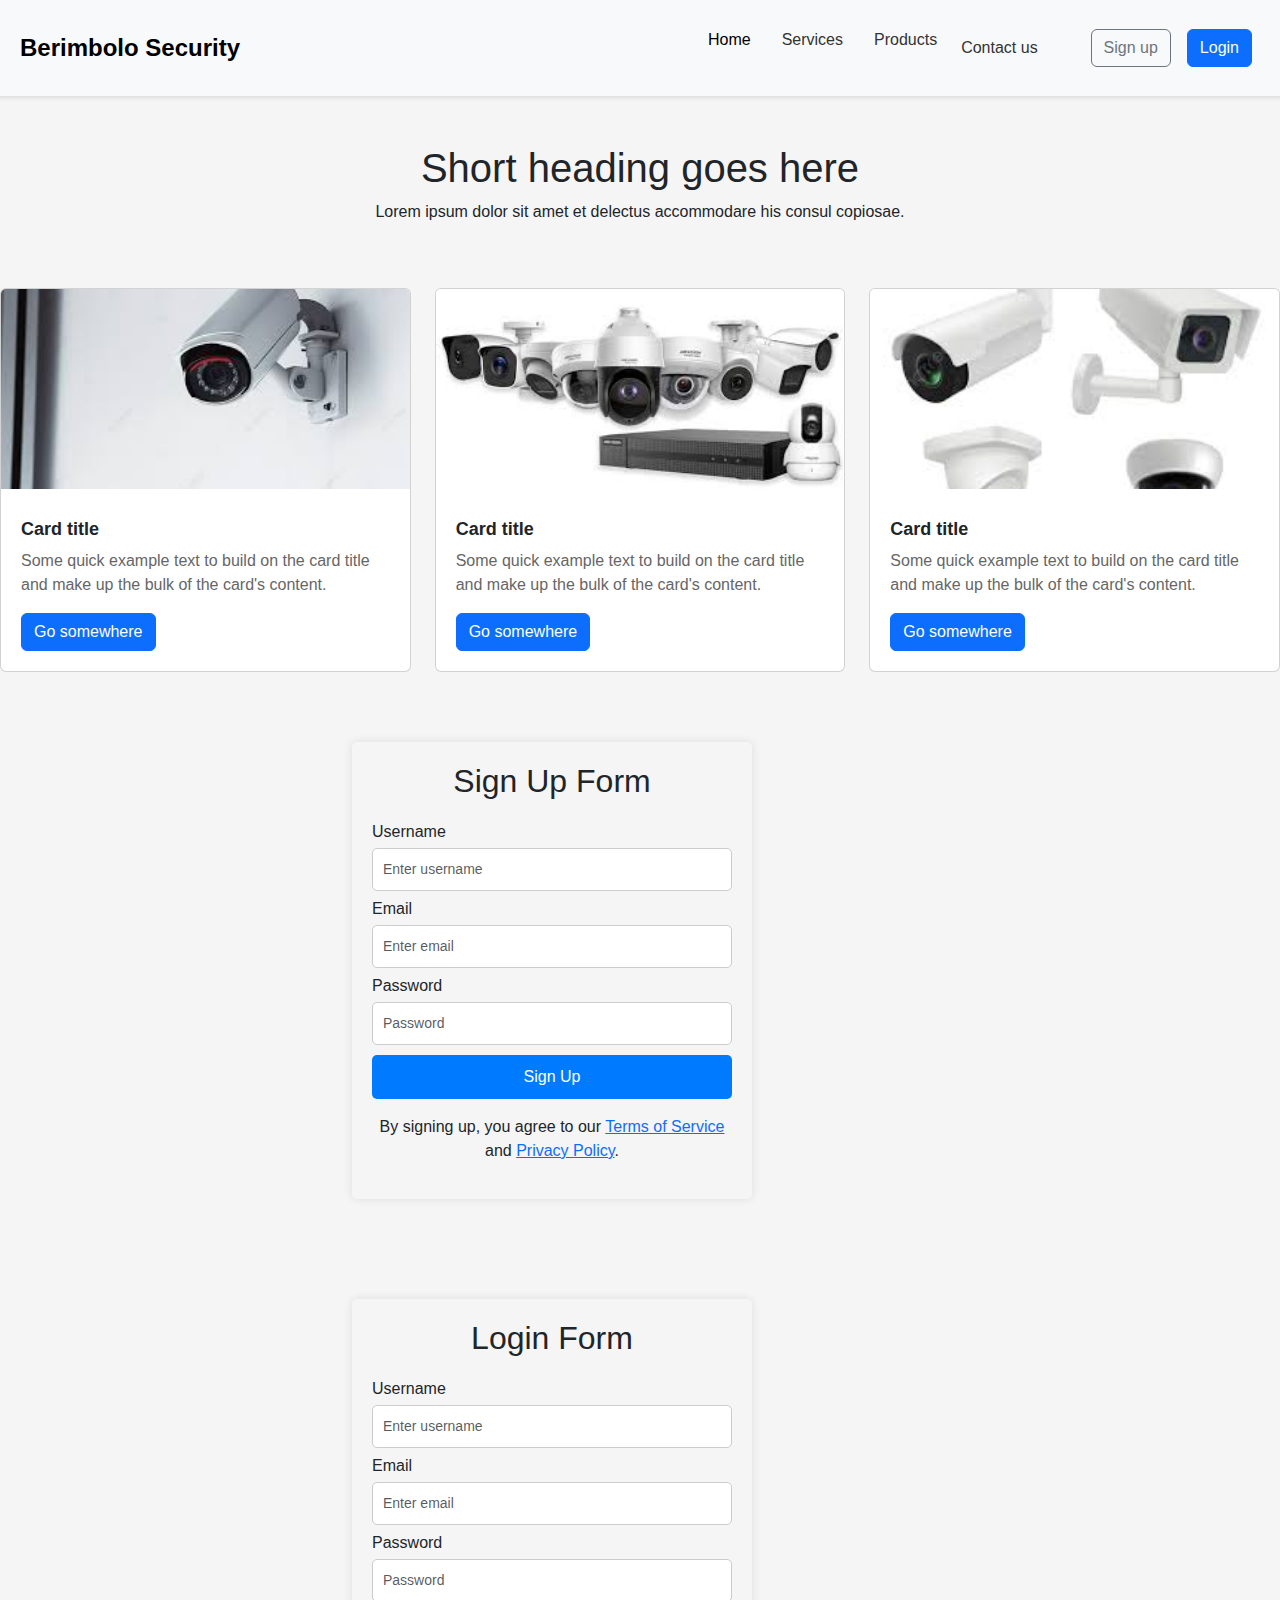
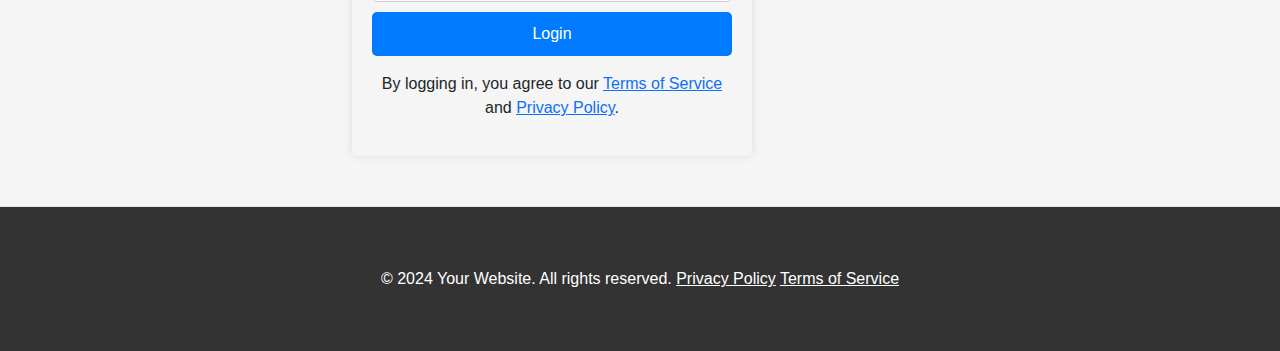
<file: index.html>
<!DOCTYPE html>
<html lang="en">
  <head>
    <meta charset="UTF-8" />
    <meta name="viewport" content="width=device-width, initial-scale=1.0" />
    <title>Document</title>
    <link rel="stylesheet" href="css/bootstrap.min.css" />
    <link rel="stylesheet" href="css/style.css" />
    <link rel="shortcut icon" href="favicon.ico" type="image/x-icon">
  </head>
  <body>
    <!-- <nav class="navbar navbar-expand-lg bg-body-tertiary">
      <div class="container-fluid">


        <div class="collapse navbar-collapse" id="navbarTogglerDemo02">
          <ul class="navbar-nav me-auto mb-2 mb-lg-0">
            <li class="nav-item">
              <a class="nav-link active" aria-current="page" href="#">Home</a>
            </li>
            <li class="nav-item">
              <a class="nav-link" href="#">Link</a>
            </li>
            <li class="nav-item">
              <a class="nav-link disabled" aria-disabled="true">Disabled</a>
            </li>
          </ul>
          <form class="d-flex" role="search">
            <input class="form-control me-2" type="search" placeholder="Search" aria-label="Search">
            <button class="btn btn-outline-success" type="submit">Search</button>
          </form>
        </div>
      </div>
    </nav> -->
    <div class="container-fliud">
      <div class="row">

        <nav class="navbar navbar-expand-lg bg-body-tertiary">
          <div class="container-fluid">
            <a class="col-6 navbar-brand" href="index.html">Berimbolo Security</a>
            <button class="navbar-toggler" type="button" data-bs-toggle="collapse" data-bs-target="#navbarTogglerDemo02" aria-controls="navbarTogglerDemo02" aria-expanded="false" aria-label="Toggle navigation">
              <span class="navbar-toggler-icon"></span>
            </button>
            <div class="collapse navbar-collapse" id="navbarTogglerDemo02">
          <ul class="navbar-nav me-auto mb-2 mb-lg-0">
                <li class="nav">
                  <a class="nav-link active" aria-current="page" href="index.html">Home</a>
                </li>
                <li class="nav">
                  <a class="nav-link" href="./about/Services.html">Services</a>
                </li>
                <li class="nav">
                  <a class="nav-link" href="./about/Products.html">Products</a>
                </li>
                <li class="nav-link ">
                  <a class="nav-link" href="./about/Contact us.html">Contact us</a>
                </li>
              </ul>
              <button class="sin btn btn-outline-secondary my-2 my-sm-0 mx-2" type="button">Sign up</button>
              <button class="log btn btn-primary my-2 my-sm-0 mx-2" type="button">Login</button>
            </div>
          </div>
        </nav>
    </div>
    </div>
      <div class="row">
        <div class="col-12 text-center">
          <h1 class="mt-5">Short heading goes here</h1>
          <p>
            Lorem ipsum dolor sit amet et delectus accommodare his consul
            copiosae.
          </p>
        </div>
      </div>
      <div class="row mt-5">
        <div class="col-sm-6 col-lg-4">
          <div class="card">
            <img src="image/download.jpg" class="card-img-top" alt="..." />
            <div class="card-body">
              <h5 class="card-title">Card title</h5>
              <p class="card-text">
                Some quick example text to build on the card title and make up
                the bulk of the card's content.
              </p>
              <a href="#" class="btn btn-primary">Go somewhere</a>
            </div>
          </div>
        </div>
        <div class="col-sm-6 col-lg-4">
          <div class="card">
            <img src="image/download (1).jpg" class="card-img-top" alt="..." />
            <div class="card-body">
              <h5 class="card-title">Card title</h5>
              <p class="card-text">
                Some quick example text to build on the card title and make up
                the bulk of the card's content.
              </p>
              <a href="#" class="btn btn-primary">Go somewhere</a>
            </div>
          </div>
        </div>
        <div class="col-sm-6 col-lg-4">
          <div class="card">
            <img src="image/download (2).jpg" class="card-img-top" alt="..." />
            <div class="card-body">
              <h5 class="card-title">Card title</h5>
              <p class="card-text">
                Some quick example text to build on the card title and make up
                the bulk of the card's content.
              </p>
              <a href="#" class="btn btn-primary">Go somewhere</a>
            </div>
          </div>
        </div>
      </div>
    </div>
    <div class="container">
      <div class="form-container">
        <h2 class="ts text-center mb-4">Sign Up Form</h2>
        <form id="signupForm">
          <div class="form -group">
            <label for="signupUsername">Username</label>
            <input
              type="text"
              id="signupUsername"
              class="form-control"
              placeholder="Enter username"
              required
            />
          </div>
          <div class="form-group">
            <label for="signupEmail">Email</label>
            <input
              type="email"
              id="signupEmail"
              class="form-control"
              placeholder="Enter email"
              required
            />
          </div>
          <div class="form-group">
            <label for="signupPassword">Password</label>
            <input
              type="password"
              id="signupPassword"
              class="form-control"
              placeholder="Password"
              required
            />
          </div>
          <button type="submit" class="btn btn-primary btn-block">
            Sign Up
          </button>
        </form>
        <div
          id="signupAlert"
          class="alert alert-danger mt-3"
          role="alert"
          style="display: none"
        >
          Please fill in all the fields.
        </div>
        <div
          id="signupSuccessAlert"
          class="alert alert-success mt-3"
          role="alert"
          style="display: none"
        >
          Sign up successful
        </div>
        <p class="text-center mt-3">
          By signing up, you agree to our <a href="#">Terms of Service</a> and
          <a href="#">Privacy Policy</a>.
        </p>
      </div>

      <div class="form-container2">
        <h2 class="tg text-center mb-4">Login Form</h2>
        <form id="loginForm">
          <div class="form-group">
            <label for="loginUsername">Username</label>
            <input
              type="text"
              id="loginUsername"
              class="form-control"
              placeholder="Enter username"
              required
            />
          </div>
          <div class="form-group">
            <label for="loginEmail">Email</label>
            <input
              type="email"
              id="loginEmail"
              class="form-control"
              placeholder="Enter email"
              required
            />
          </div>
          <div class="form-group">
            <label for="loginPassword">Password</label>
            <input
              type="password"
              id="loginPassword"
              class="form-control"
              placeholder="Password"
              required
            />
          </div>
          <button type="submit" class="btn btn-primary btn-block">Login</button>
        </form>
        <div
          id="loginAlert"
          class="alert alert-danger mt-3"
          role="alert"
          style="display: none"
        >
          Please fill in all the fields.
        </div>
        <div
          id="loginSuccessAlert"
          class="alert alert-success mt-3"
          role="alert"
          style="display: none"
        >
          Login successful
        </div>
        <p class="text-center mt-3">
          By logging in, you agree to our <a href="#">Terms of Service</a> and
          <a href="#">Privacy Policy</a>.
        </p>
      </div>
    </div>
    <!-- Footer -->
    <footer class="footer">
      <div class="container">
        <p>
          &copy; 2024 Your Website. All rights reserved.
          <a href="#">Privacy Policy</a> <a href="#">Terms of Service</a>
        </p>
      </div>
    </footer>
</div>
    <script src="https://code.jquery.com/jquery-3.5.1.min.js"></script>
    <script src="js/bootstrap.bundle.min.js"></script>
    <script src="js/script.js"></script>
  </body>
</html>
</file>
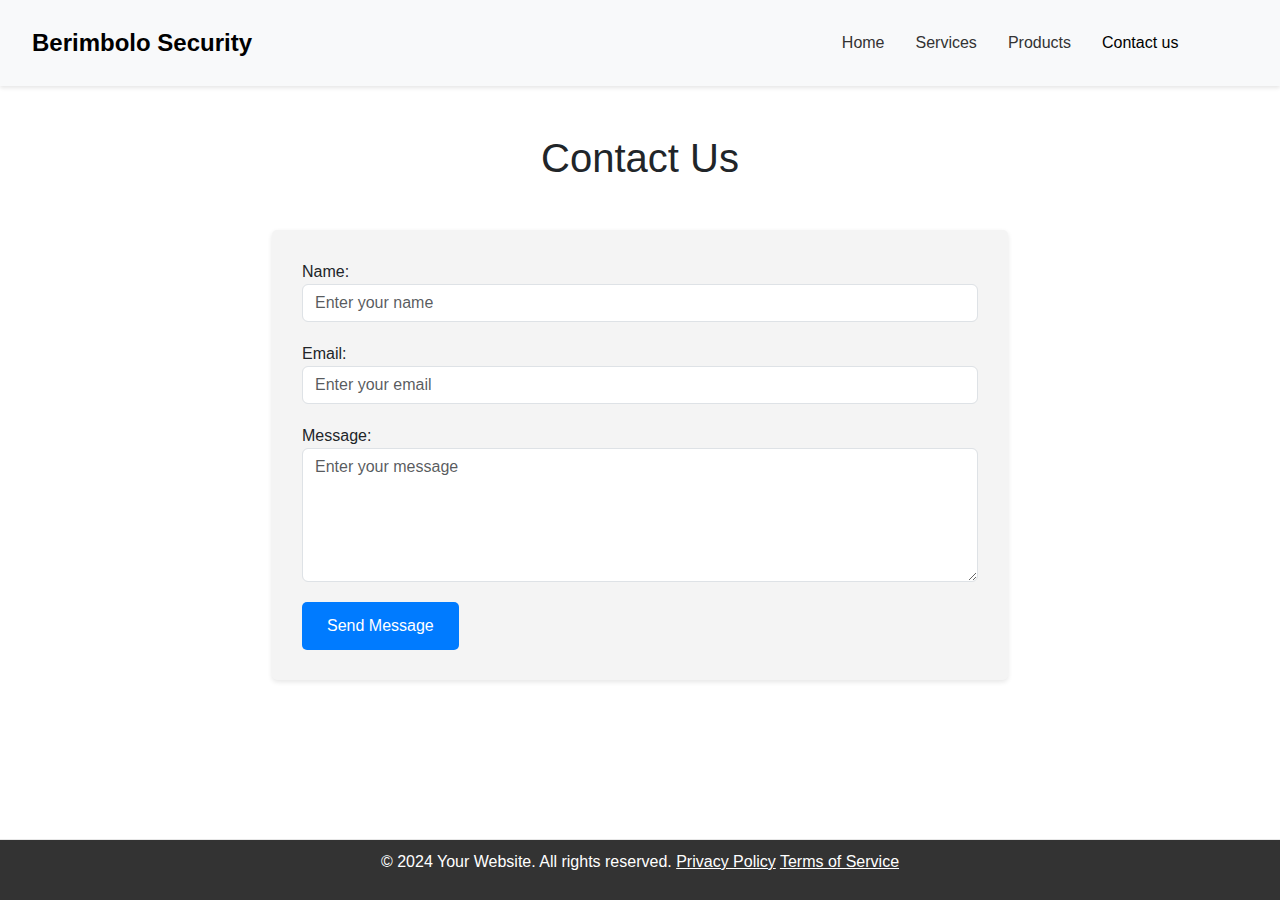
<file: about/Contact us.html>
<!DOCTYPE html>
<html lang="en">
<head>
  <meta charset="UTF-8">
  <meta name="viewport" content="width=device-width, initial-scale=1.0">
  <title>Contact Us</title>
  <link rel="stylesheet" href="../css/bootstrap.min.css">
  <link rel="stylesheet" href="./master.css">

</head>
<body>
  <div class="container-fluid">
    <div class="row">
      <nav class="navbar navbar-expand-lg bg-body-tertiary">
        <div class="container-fluid">
          <a class="col-7 navbar-brand" href="index.html">Berimbolo Security</a>
          <button class="navbar-toggler" type="button" data-bs-toggle="collapse" data-bs-target="#navbarTogglerDemo02" aria-controls="navbarTogglerDemo02" aria-expanded="false" aria-label="Toggle navigation">
            <span class="navbar-toggler-icon"></span>
          </button>
          <div class="collapse navbar-collapse" id="navbarTogglerDemo02">
            <ul class="navbar-nav me-auto mb-2 mb-lg-0">
              <li class="nav">
                <a class="nav-link " aria-current="page" href="../index.html">Home</a>
              </li>
              <li class="nav">
                <a class="nav-link" href="./Services.html">Services</a>
              </li>
              <li class="nav">
                <a class="nav-link" href="./Products.html">Products</a>
              </li>
              <li class="nav ">
                <a class="nav-link active" href="./Contact us.html">Contact us</a>
              </li>
            </ul>

          </div>
        </div>
      </nav>
    </div>
  </div>
  <div class="container">
    <h1 class="text-center mt-5">Contact Us</h1>
    <div class="row justify-content-center mt-5">
      <div class="col-md-8">
        <div class="contact-form">
          <form>
            <div class="form-group">
              <label for="name">Name:</label>
              <input type="text" class="form-control" id="name" placeholder="Enter your name" required>
            </div>
            <div class="form-group">
              <label for="email">Email:</label>
              <input type="email" class="form-control" id="email" placeholder="Enter your email" required>
            </div>
            <div class="form-group">
              <label for="message">Message:</label>
              <textarea class="form-control" id="message" rows="5" placeholder="Enter your message" required></textarea>
            </div>
            <button type="submit" class="btn btn-primary">Send Message</button>
          </form>
          <div id="alert" class="alert alert-success" style="display: none;"></div>
        </div>
      </div>
    </div>
  </div>

  <footer class="footer">
    <div class="container">
      <p>
        &copy; 2024 Your Website. All rights reserved.
        <a href="#">Privacy Policy</a> <a href="#">Terms of Service</a>
      </p>
    </div>
  </footer>
  <script src="https://code.jquery.com/jquery-3.5.1.slim.min.js"></script>
  <script src="https://cdn.jsdelivr.net/npm/@popperjs/core@2.9.2/dist/umd/popper.min.js"></script>
  <script src="../js/bootstrap.bundle.min.js"></script>
  <script src="./cscript.js"></script>
</body>
</html>
</file>
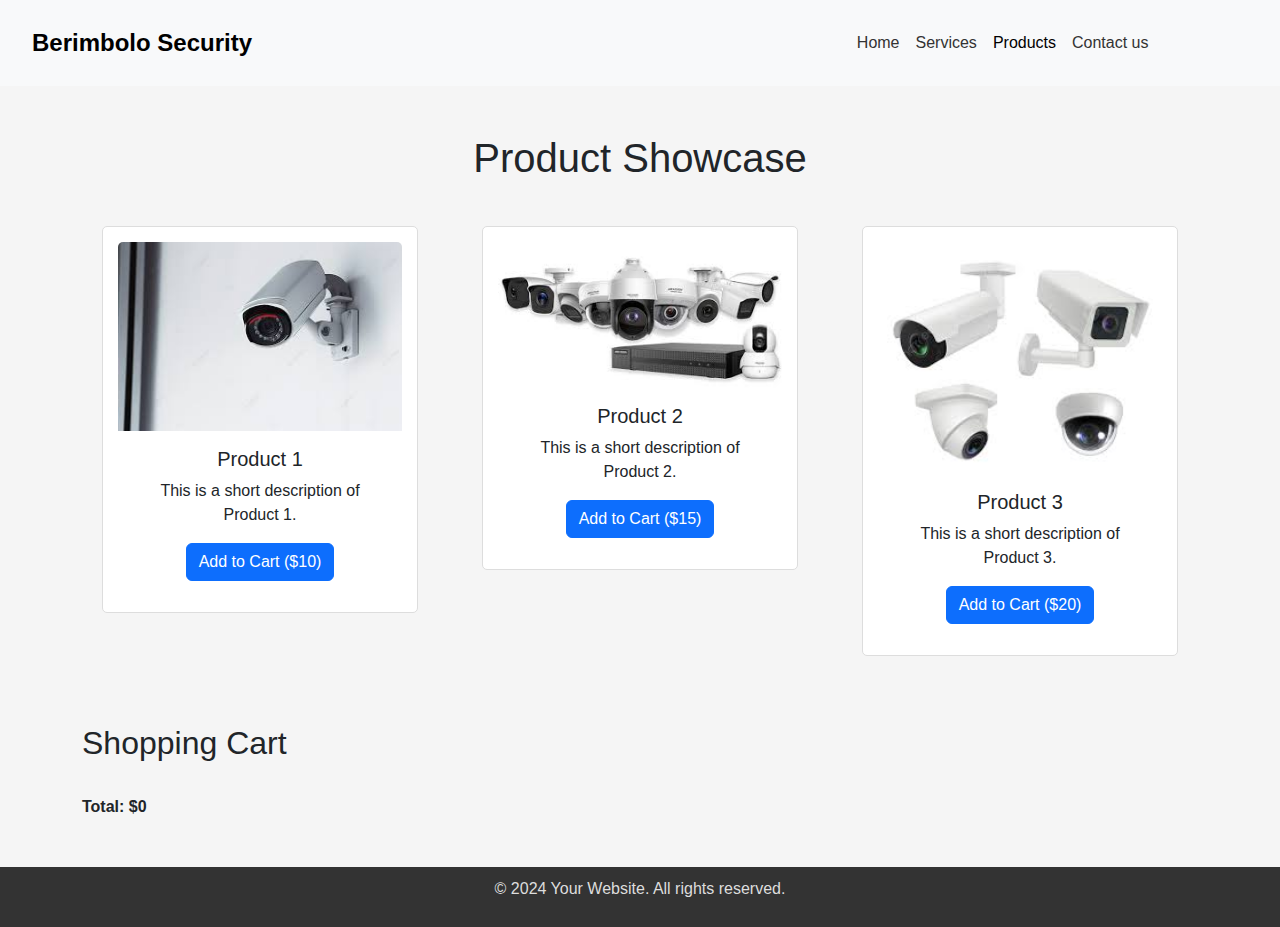
<file: about/Products.html>
<!DOCTYPE html>
<html lang="en">
<head>
  <meta charset="UTF-8">
  <meta name="viewport" content="width=device-width, initial-scale=1.0">
  <title>Document</title>
  <link rel="stylesheet" href="../css/bootstrap.min.css">
  <link rel="stylesheet" href="main.css">
</head>
<body>
  <div class="container-fluid">
    <div class="row">
      <nav class="navbar navbar-expand-lg bg-body-tertiary">
        <div class="container-fluid">
          <a class="col-7 navbar-brand" href="index.html">Berimbolo Security</a>
          <button class="navbar-toggler" type="button" data-bs-toggle="collapse" data-bs-target="#navbarTogglerDemo02" aria-controls="navbarTogglerDemo02" aria-expanded="false" aria-label="Toggle navigation">
            <span class="navbar-toggler-icon"></span>
          </button>
          <div class="collapse navbar-collapse" id="navbarTogglerDemo02">
            <ul class="navbar-nav me-auto mb-2 mb-lg-0">
              <li class="nav">
                <a class="nav-link " aria-current="page" href="../index.html">Home</a>
              </li>
              <li class="nav">
                <a class="nav-link" href="./Services.html">Services</a>
              </li>
              <li class="nav">
                <a class="nav-link active" href="./Products.html">Products</a>
              </li>
              <li class="nav ">
                <a class="nav-link " href="./Contact us.html">Contact us</a>
              </li>
            </ul>

          </div>
        </div>
      </nav>
    </div>
  </div>
    <div class="container mt-5">
      <h1 class="text-center mb-4">Product Showcase</h1>
      <div class="row" id="product-list">
        <div class="col-md-4">
          <div class="card product-card">
            <img src="../image/download.jpg" class="card-img-top" alt="Product Image">
            <div class="card-body">
              <h5 class="card-title">Product 1</h5>
              <p class="card-text">This is a short description of Product 1.</p>
              <button class="btn btn-primary" onclick="addToCart('Product 1', 10)">Add to Cart ($10)</button>
            </div>
          </div>
        </div>
        <div class="col-md-4">
          <div class="card product-card">
            <img src="../image/download (1).jpg" class="card-img-top" alt="Product Image">
            <div class="card-body">
              <h5 class="card-title">Product 2</h5>
              <p class="card-text">This is a short description of Product 2.</p>
              <button class="btn btn-primary" onclick="addToCart('Product 2', 15)">Add to Cart ($15)</button>
            </div>
          </div>
        </div>
        <div class="col-md-4">
          <div class="card product-card">
            <img src="../image/download (2).jpg" class="card-img-top" alt="Product Image">
            <div class="card-body">
              <h5 class="card-title">Product 3</h5>
              <p class="card-text">This is a short description of Product 3.</p>
              <button class="btn btn-primary" onclick="addToCart('Product 3', 20)">Add to Cart ($20)</button>
            </div>
          </div>
        </div>
      </div>

      <h2 class="mt-5">Shopping Cart</h2>
      <div id="cart" class="mt-3">
        <ul class="list-group" id="cart-items"></ul>
        <div class="mt-3">
          <strong>Total: $<span id="total-price">0</span></strong>
        </div>
      </div>
    </div>

    <footer class="footer mt-5">
      <div class="container text-center">
        <p>&copy; 2024 Your Website. All rights reserved.</p>
      </div>
    </footer>


    <script src="../js//bootstrap.bundle.min.js"></script>
    <script src="./script.js"></script>
</body>
</html>
</file>
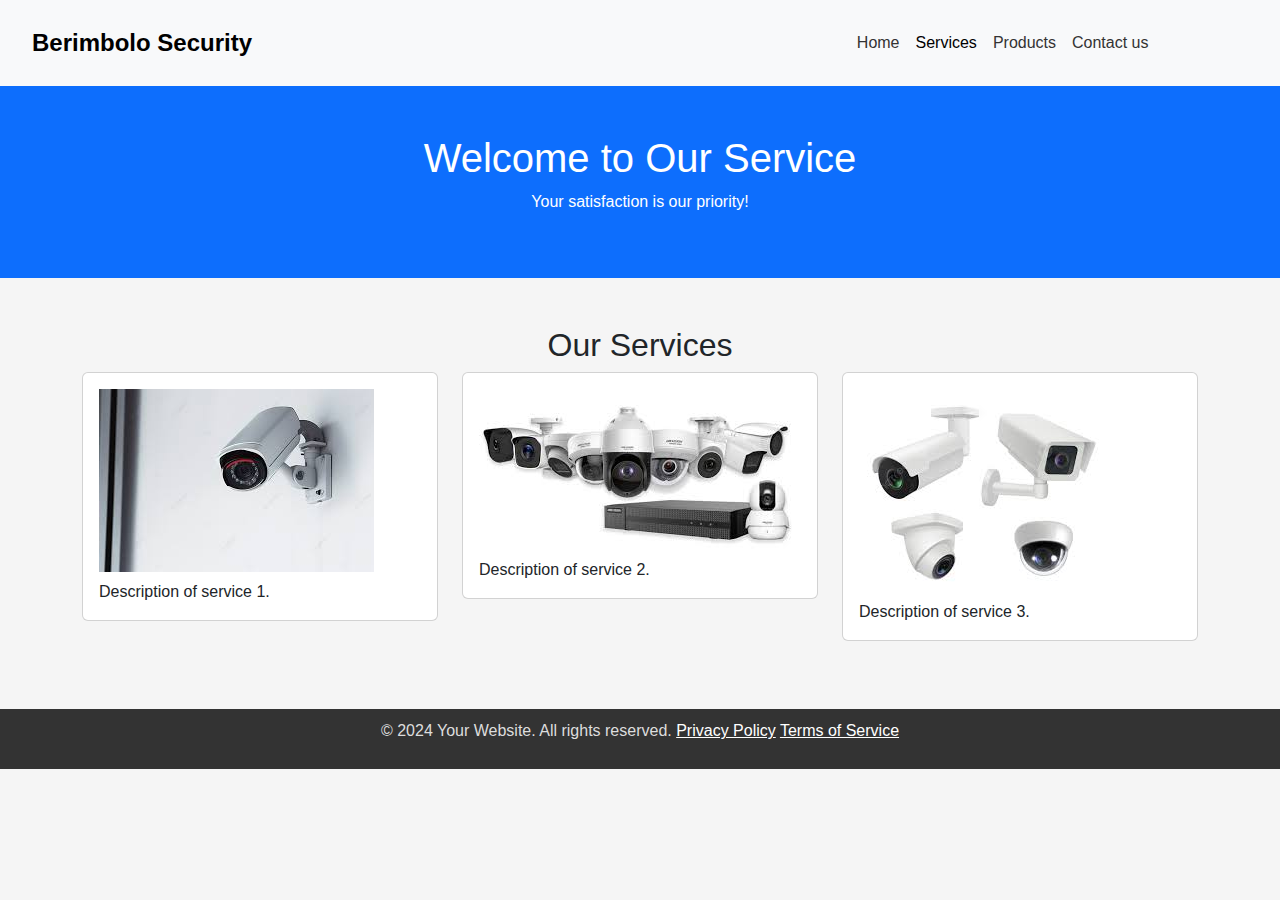
<file: about/Services.html>
<!DOCTYPE html>
<html lang="en">
<head>
  <meta charset="UTF-8">
  <meta name="viewport" content="width=device-width, initial-scale=1.0">
  <link rel="stylesheet" href="../css/bootstrap.min.css">
  <link rel="stylesheet" href="main.css">
  <title>Document</title>
</head>
<body>
  <div class="container-fluid">
    <div class="row">
      <nav class="navbar navbar-expand-lg bg-body-tertiary">
        <div class="container-fluid">
          <a class="col-7 navbar-brand" href="index.html">Berimbolo Security</a>
          <button class="navbar-toggler" type="button" data-bs-toggle="collapse" data-bs-target="#navbarTogglerDemo02" aria-controls="navbarTogglerDemo02" aria-expanded="false" aria-label="Toggle navigation">
            <span class="navbar-toggler-icon"></span>
          </button>
          <div class="collapse navbar-collapse" id="navbarTogglerDemo02">
            <ul class="navbar-nav me-auto mb-2 mb-lg-0">
              <li class="nav">
                <a class="nav-link " aria-current="page" href="../index.html">Home</a>
              </li>
              <li class="nav">
                <a class="nav-link active" href="./Services.html">Services</a>
              </li>
              <li class="nav">
                <a class="nav-link" href="./Products.html">Products</a>
              </li>
              <li class="nav ">
                <a class="nav-link " href="./Contact us.html">Contact us</a>
              </li>
            </ul>

          </div>
        </div>
      </nav>
    </div>
  </div>
  <header class="bg-primary text-white text-center py-5">
    <h1>Welcome to Our Service</h1>
    <p>Your satisfaction is our priority!</p>
</header>

<section class="container my-5">
    <h2 class="text-center">Our Services</h2>
    <div class="row">
        <div class="col-md-4">
            <div class="card">
                <div class="card-body">
                    <h5 class="card-title"><img src="../image/download.jpg" alt=""></h5>
                    <p class="card-text">Description of service 1.</p>
                </div>
            </div>
        </div>
        <div class="col-md-4">
            <div class="card">
                <div class="card-body">
                    <h5 class="card-title"><img src="../image/download (1).jpg" alt=""></h5>
                    <p class="card-text">Description of service 2.</p>
                </div>
            </div>
        </div>
        <div class="col-md-4">
            <div class="card">
                <div class="card-body">
                    <h5 class="card-title"><img src="../image/download (2).jpg" alt=""></h5>
                    <p class="card-text">Description of service 3.</p>
                </div>
            </div>
        </div>
    </div>
</section>


<footer class="footer">
  <div class="container">
      <p>&copy; 2024 Your Website. All rights reserved. <a href="#">Privacy Policy</a> <a href="#">Terms of Service</a></p>
  </div>
</footer>
  <script src="../js/bootstrap.bundle.min.js"></script>
  <script>
    document.getElementById('contactForm').addEventListener('submit', function(event) {
  event.preventDefault(); // Prevent the default form submission

  const name = document.getElementById('name').value;
  const email = document.getElementById('email').value;
  const message = document.getElementById('message').value;
});
  </script>
</body>
</html>
</file>
<file: css/style.css>
body {
  font-family: Arial, sans-serif; /* Choose a font family */
  background-color: #f5f5f5;
  animation: fadeIn 1s ease-in-out;
  overflow-x: hidden;
}

/* Animations */
@keyframes fadeIn {
  from {
    opacity: 0;
  }
  to {
    opacity: 1;
  }
}

/* Navigation Bar */
.navbar {

  padding: 20px;
  background-color: #fff;  /* Background color for the navbar */
  box-shadow: 0 2px 4px rgba(0, 0, 0, 0.1);
  animation: slideIn 0.5s forwards; /* Apply slide-in animation */
}

@keyframes slideIn {
  from {
    transform: translateY(-100%);
    opacity: 0;
  }
  to {
    transform: translateY(0);
    opacity: 1;
  }
}
.navbar-brand {
  font-size: 24px;
  font-weight: bold;
}

.navbar-nav {
  margin-left: auto;
}

.nav {
  margin-left: 15px;
}

.nav-link {
  color: #333;
  text-decoration: none;
  transition: color 0.3s ease;
}

.nav-link:hover {
  color: #007bff;
}

/* Form Styles */
.form-container{
  margin-bottom: 100px;
}
.form-container, .form-container2 {
  max-width: 400px;
  align-items: center;
  padding: 20px;
  background-color: #f5f5f5;
  border-radius: 5px;
  box-shadow: 0 0 10px rgba(0, 0, 0, 0.1);
  transition: transform 0.3s ease-in-out;
}

.form-container:hover, .form-container2:hover {
  transform: scale(1.05);
  box-shadow: 0 8px 16px rgba(0, 0, 0, 0.2);
}

.form-container h2, .form-container2 h2 {
  text-align: center;
  margin-bottom: 20px;
}

.form-container label, .form-container2 label {
  transform: translateY(-4px);
}

.form-container input, .form-container2 input {
  width: 100%;
  padding: 10px;
  margin-bottom: 10px;
  border: 1px solid #ccc;
  border-radius: 5px;
  font-size: 14px;
  box-sizing: border-box;
}

.form-container button, .form-container2 button {
  width: 100%;
  padding: 10px;
  background-color: #007bff;
  color: #fff;
  border: none;
  border-radius: 5px;
  cursor: pointer;
  font-size: 16px;
  transition: background-color 0.3s ease, transform 0.3s ease;
}

.form-container button:hover, .form-container2 button:hover {
  background-color: #0056b3;
  transform: scale(1.1);
}

/* Footer Styles */
.footer {
  position: relative;
  bottom: 0;
  width: 100%;
  background-color: #333;
  text-align: center;
  padding: 10px 0;
  color: #fff;
  border-top: 1px solid #e7e7e7;
}

.footer a {
  color: #fff;
  text-decoration: underline;
}

.footer a:hover {
  text-decoration: none;
}

/* Card Styles */
.card {
  margin-bottom: 20px;
  transition: transform 0.3s ease;
}

.card:hover {
  transform: translateY(-5px);
}

.card-img-top {
  width: 100%;
  height: 200px;
  object-fit: cover;
  border-radius: 5px 5px 0 0;
}

.card-body {
  padding: 20px;
}

.card-title {
  font-size: 18px;
  font-weight: bold;
  margin-top: 10px;
}

.card-text {
  font-size: 16px;
  color: #666;
}

/* Utility Classes */
.sin {
  display: block;
}

.log {
  display: block;
  margin-left: 10px;
}

.container {
  max-width: 600px;
  margin: 50px auto;
}
</file>
<file: about/master.css>
body {
  font-family: Arial, sans-serif;
}

.navbar {
  padding: 20px;
  background-color: #fff;  /* Background color for the navbar */
  box-shadow: 0 2px 4px rgba(0, 0, 0, 0.1);
  animation: slideIn 0.5s forwards; /* Apply slide-in animation */
}

.navbar-brand {
  font-size: 24px;
  font-weight: bold;
}

.navbar-nav {
  margin-left: auto;
}

.nav {
  margin-left: 15px;
}

.nav-link {
  color: #333;
  text-decoration: none;
  transition: color 0.3s ease;
}

.nav-link:hover {
  color: #007bff;
}

.contact-form {
  background-color: #f4f4f4;
  padding: 30px;
  border-radius: 5px;
  box-shadow: 0 2px 5px rgba(0, 0, 0, 0.1);
}

.form-group {
  margin-bottom: 20px;
}

.btn-primary {
  background-color: #007bff;
  border: none;
  padding: 12px 25px;
  border-radius: 5px;
  font-size: 16px;
  color: white;
  cursor: pointer;
}

.btn-primary:hover {
  background-color: #0069d9;
}

.alert {
  margin-top: 10px;
  opacity: 0; /* Start with opacity 0 for fade-in effect */
  transition: opacity 0.5s; /* Smooth transition for opacity */
}



.footer {
  position: fixed;
  bottom: 0;
  width: 100%;
  background-color: #333;
  text-align: center;
  padding: 10px 0;
  color: #fff;
  border-top: 1px solid #e7e7e7;
  animation: slide 0.5s forwards;
  -webkit-animation: slide 0.5s forwards;
}
@keyframes slide {
  from {
    transform: translateY(100%);
    opacity: 0;

}
  to {
    transform: translateY(0);
    opacity: 1;
  }
}
.footer a {
  color: #fff;
  text-decoration: underline;
}

.footer a:hover {
  text-decoration: none;
}
/* Animations */

@keyframes slideIn {
  from {
    transform: translateY(-100%);
    opacity: 0;
  }
  to {
    transform: translateY(0);
    opacity: 1;
  }
}
</file>
<file: about/main.css>
body {
  font-family: Arial, sans-serif; /* Choose a font family */
  background-color: #f5f5f5;
  animation: fadeIn 1s ease-in-out; /* Fade in animation */
}

/* Animations */
@keyframes fadeIn {
  from {
    opacity: 0;
  }
  to {
    opacity: 1;
  }
}

.navbar {
  padding: 20px;
  animation: slide 0.5s forwards;

}
@keyframes slide {
  from {
    transform: translateY(-100%);
    opacity: 0;
  }
  to {
    transform: translateY(0);
    opacity: 1;
  }
}

.navbar-brand {
  font-size: 24px;
  font-weight: bold;
}

.navbar-nav {
  margin-left: auto;
}

.nav-item {
  margin-left: 15px;
}

.nav-link {
  color: #333;
  text-decoration: none;
  transition: color 0.3s; /* Transition for color change */
}

.nav-link:hover {
  color: #007bff; /* Change color on hover */
}

.card {
  margin-bottom: 20px;
  transition: transform 0.2s; /* Transition for card hover effect */
}

.card:hover {
  transform: scale(1.05); /* Scale effect on hover */
}

.product-card {
  margin: 20px;
  border: 1px solid #ddd;
  border-radius: 5px;
  padding: 15px;
  text-align: center;
  transition: transform 0.2s; /* Transition for product card hover effect */
}

.product-card:hover {
  transform: scale(1.05); /* Scale effect on hover */
}

.product-image {
  max-width: 100%;
  height: auto;
  border-radius: 5px;
  transition: transform 0.2s; /* Transition for image hover effect */
}

.product-image:hover {
  transform: scale(1.1); /* Scale effect on image hover */
}



.product-card {
  margin-bottom: 20px;
  transition: transform 0.2s;
}

.product-card:hover {
  transform: scale(1.05);
}

.product-image {
  max-width: 100%;
  height: auto;
  border-radius: 5px;
}

.footer {
  position: relative;
  background-color: #333;
  color: #ddd;
  text-align: center;
  padding: 10px 0;

  bottom: 0;
  width: 100%;
  animation: slideIn 0.5s forwards; /* Apply slide-in animation */
}
@keyframes slideIn {
  from {
    transform: translateY(100%);
    opacity: 0;
  }
  to {
    transform: translateY(0);
    opacity: 1;
  }
}
.footer a {
  color: #fff;
  text-decoration: underline;
}

.footer a:hover {
  text-decoration: none;
}
</file>
